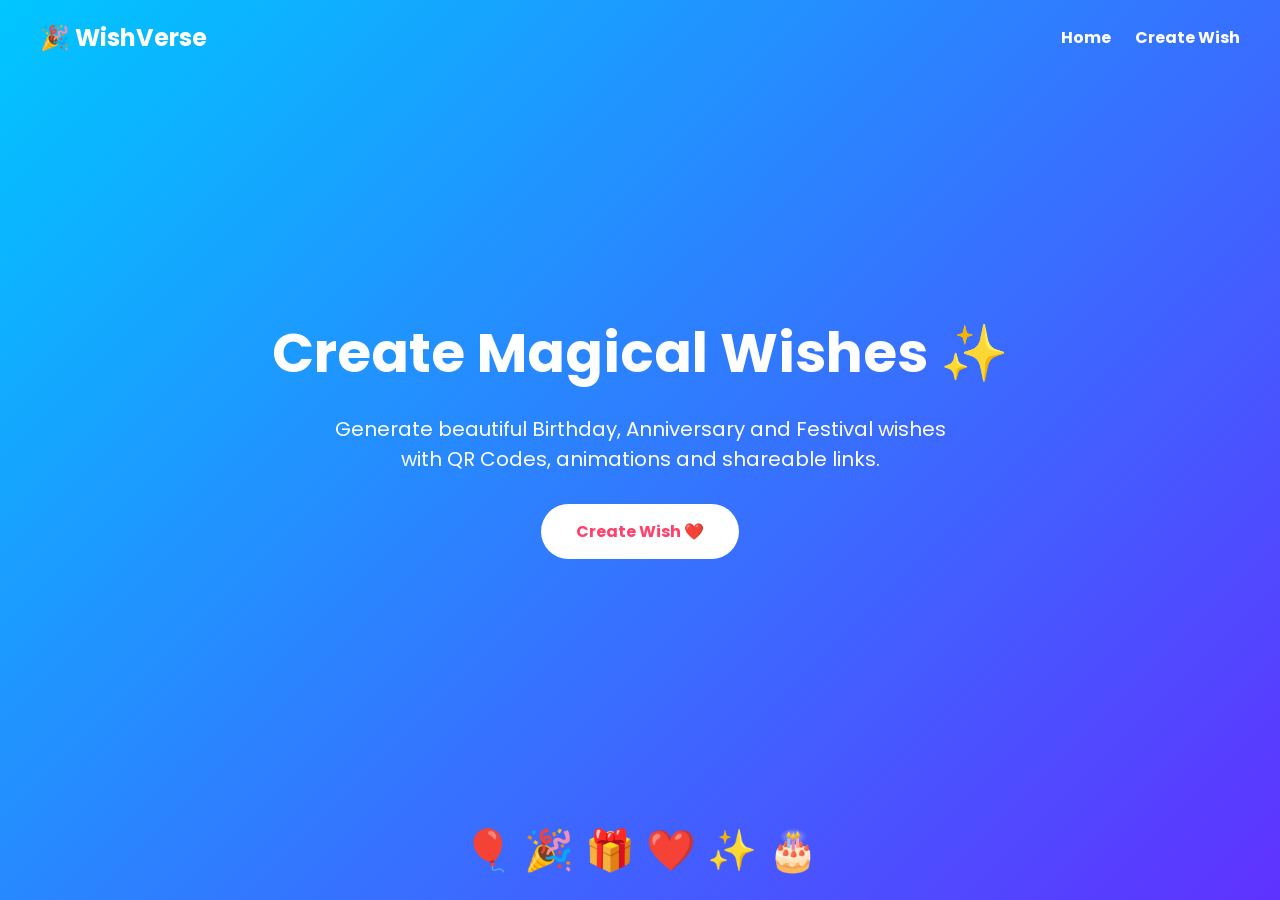
<file: index.html>
<!DOCTYPE html>
<html lang="en">
<head>
  <link rel="stylesheet" href="Wishstyle.css">

<meta charset="UTF-8">
<meta name="viewport" content="width=device-width, initial-scale=1.0">
<title>WishVerse</title>



<link href="https://fonts.googleapis.com/css2?family=Poppins:wght@300;500;700&display=swap" rel="stylesheet">
</head>

<body>

<div class="bg"></div>

<header>
<h2>🎉 WishVerse</h2>

<nav>
<a href="index.html">Home</a>
<a href="create.html">Create Wish</a>
</nav>
</header>

<section class="hero">

<h1>Create Magical Wishes ✨</h1>

<p>
Generate beautiful Birthday, Anniversary and Festival wishes with QR Codes, animations and shareable links.
</p>

<a href="create.html" class="btn">
Create Wish ❤️
</a>

</section>

<div class="floating">
🎈 🎉 🎁 ❤️ ✨ 🎂
</div>


</body>
</html>
</file>
<file: Wishstyle.css>
*{
margin:0;
padding:0;
box-sizing:border-box;
font-family:'Poppins',sans-serif;
}

body{
height:100vh;
overflow:hidden;
background:linear-gradient(-45deg,#ff416c,#ff4b2b,#7f00ff,#00c6ff);
background-size:400% 400%;
animation:bg 12s ease infinite;
color:white;
}

@keyframes bg{
0%{background-position:0% 50%;}
50%{background-position:100% 50%;}
100%{background-position:0% 50%;}
}

header{
display:flex;
justify-content:space-between;
align-items:center;
padding:20px 40px;
}

nav a{
color:white;
text-decoration:none;
margin-left:20px;
font-weight:bold;
}

.hero{
height:80vh;
display:flex;
flex-direction:column;
justify-content:center;
align-items:center;
text-align:center;
padding:20px;
}

.hero h1{
font-size:55px;
margin-bottom:20px;
}

.hero p{
max-width:650px;
font-size:20px;
margin-bottom:30px;
}

.btn{
background:white;
color:#ff416c;
padding:15px 35px;
border-radius:40px;
text-decoration:none;
font-weight:bold;
transition:.3s;
}

.btn:hover{
transform:scale(1.08);
}

.floating{
position:absolute;
bottom:20px;
width:100%;
text-align:center;
font-size:40px;
animation:float 5s ease-in-out infinite;
}

@keyframes float{
0%{transform:translateY(0);}
50%{transform:translateY(-20px);}
100%{transform:translateY(0);}
}
</file>
